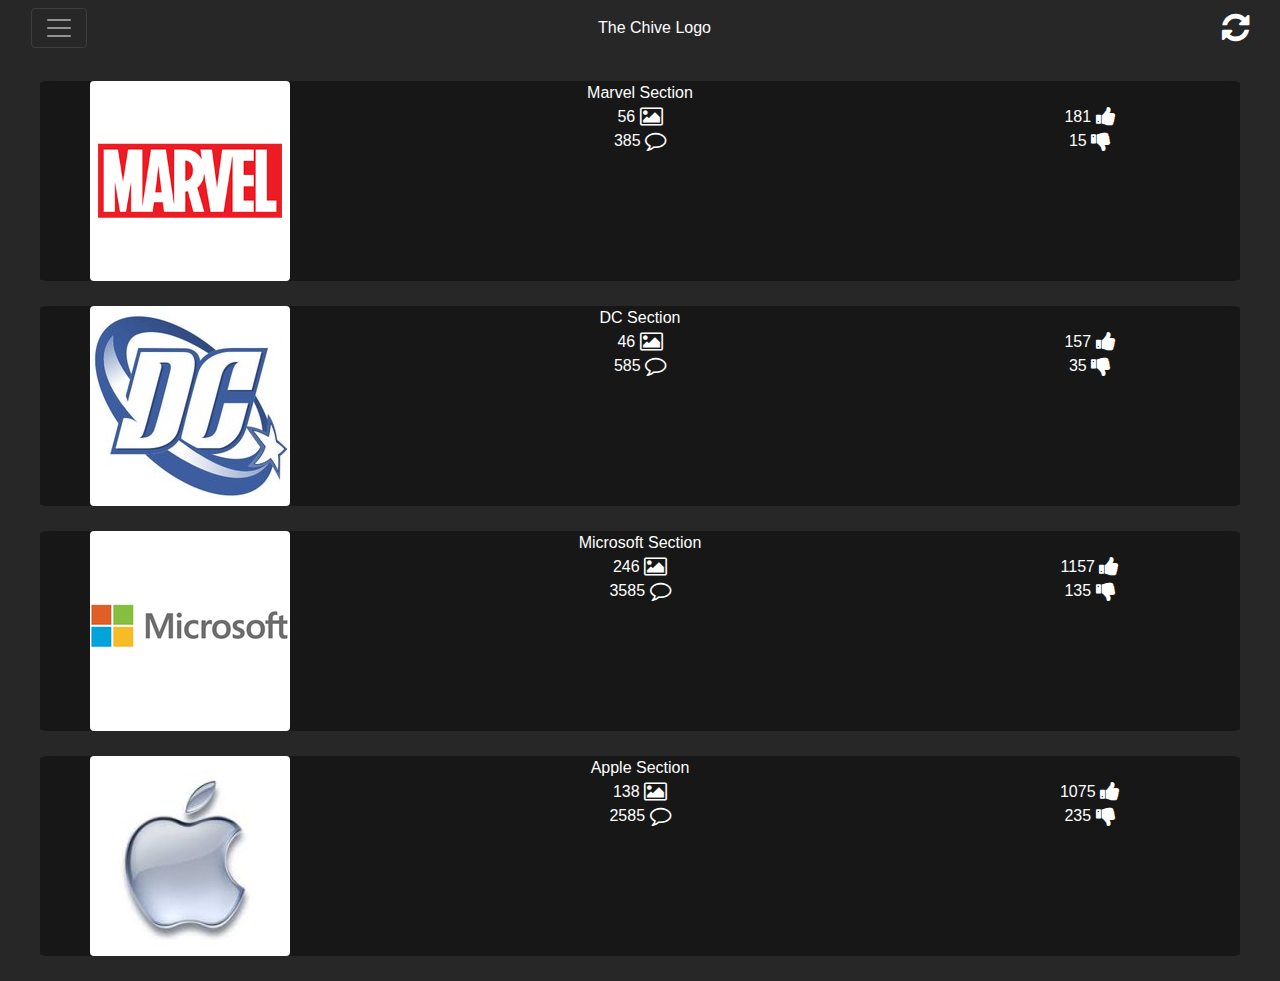
<file: bootstrap/index.html>
<!DOCTYPE html>
<html lang="es">
  <head>
    <meta charset="UTF-8">
    <meta name="viewport" content="width=device-width, initial-scale=1">
    <link rel="stylesheet" href="css/bootstrap.min.css">
    <link rel="stylesheet" href="css/bootstrap.css">
    <link rel="stylesheet" href="css/estilo.css">
    <link rel="stylesheet" href="font/css/font-awesome.min.css">
    <title>the CHIVE</title>
  </head>
  <body>
    


    <div class="container-fluid basecolor">

      <nav class="navbar navbar-dark">
        <button class="navbar-toggler" type="button" data-toggle="collapse" data-target="#navbarToggleExternalContent" aria-controls="navbarToggleExternalContent" aria-expanded="false" aria-label="Toggle navigation">
        <span class="navbar-toggler-icon"></span>
        </button>
        <a>The Chive Logo</a>
        <i class="fa fa-refresh fa-2x" aria-hidden="true"></i>
      </nav>
      
      
        <div class="row filas">
          <div class="col-3"><img src="img/marvel.png" class="rounded img-fluid"></div>
          <div class="col-6">
            Marvel Section </br>
            56 <i class="fa fa-picture-o fa-lg" aria-hidden="true"></i></br>
            385 <i class="fa fa-comment-o fa-lg" aria-hidden="true"></i>
          </div>
          <div class="col-3">
            </br>
            181 <i class="fa fa-thumbs-up fa-lg" aria-hidden="true"></i></br>
            15 <i class="fa fa-thumbs-down fa-lg" aria-hidden="true"></i>
          </div>
        </div>

        <div class="row filas">
          <div class="col-3"><img src="img/dc.jpeg" class="rounded img-fluid"></div>
          <div class="col-6">
            DC Section </br>
            46 <i class="fa fa-picture-o fa-lg" aria-hidden="true"></i></br>
            585 <i class="fa fa-comment-o fa-lg" aria-hidden="true"></i>
          </div>
          <div class="col-3">
            </br>
            157 <i class="fa fa-thumbs-up fa-lg" aria-hidden="true"></i></br>
            35 <i class="fa fa-thumbs-down fa-lg" aria-hidden="true"></i>
          </div>
        </div>

        <div class="row filas">
          <div class="col-3"><img src="img/microsoft.png" class="rounded img-fluid"></div>
          <div class="col-6">
            Microsoft Section </br>
            246 <i class="fa fa-picture-o fa-lg" aria-hidden="true"></i></br>
            3585 <i class="fa fa-comment-o fa-lg" aria-hidden="true"></i>
          </div>
          <div class="col-3">
            </br>
            1157 <i class="fa fa-thumbs-up fa-lg" aria-hidden="true"></i></br>
            135 <i class="fa fa-thumbs-down fa-lg" aria-hidden="true"></i>
          </div>
        </div>

        <div class="row filas">
          <div class="col-3"><img src="img/apple.jpg" class="rounded img-fluid"></div>
          <div class="col-6">
            Apple Section </br>
            138 <i class="fa fa-picture-o fa-lg" aria-hidden="true"></i></br>
            2585 <i class="fa fa-comment-o fa-lg" aria-hidden="true"></i>
          </div>
          <div class="col-3">
            </br>
            1075 <i class="fa fa-thumbs-up fa-lg" aria-hidden="true"></i></br>
            235 <i class="fa fa-thumbs-down fa-lg" aria-hidden="true"></i>
          </div>
        </div>
      
    </div>

    <script src="js/jquery.js"></script>
    <script src="js/bootstrap.min.js"></script>
    <script src="js/bootstrap.js"></script>
  </body>
</html>
</file>
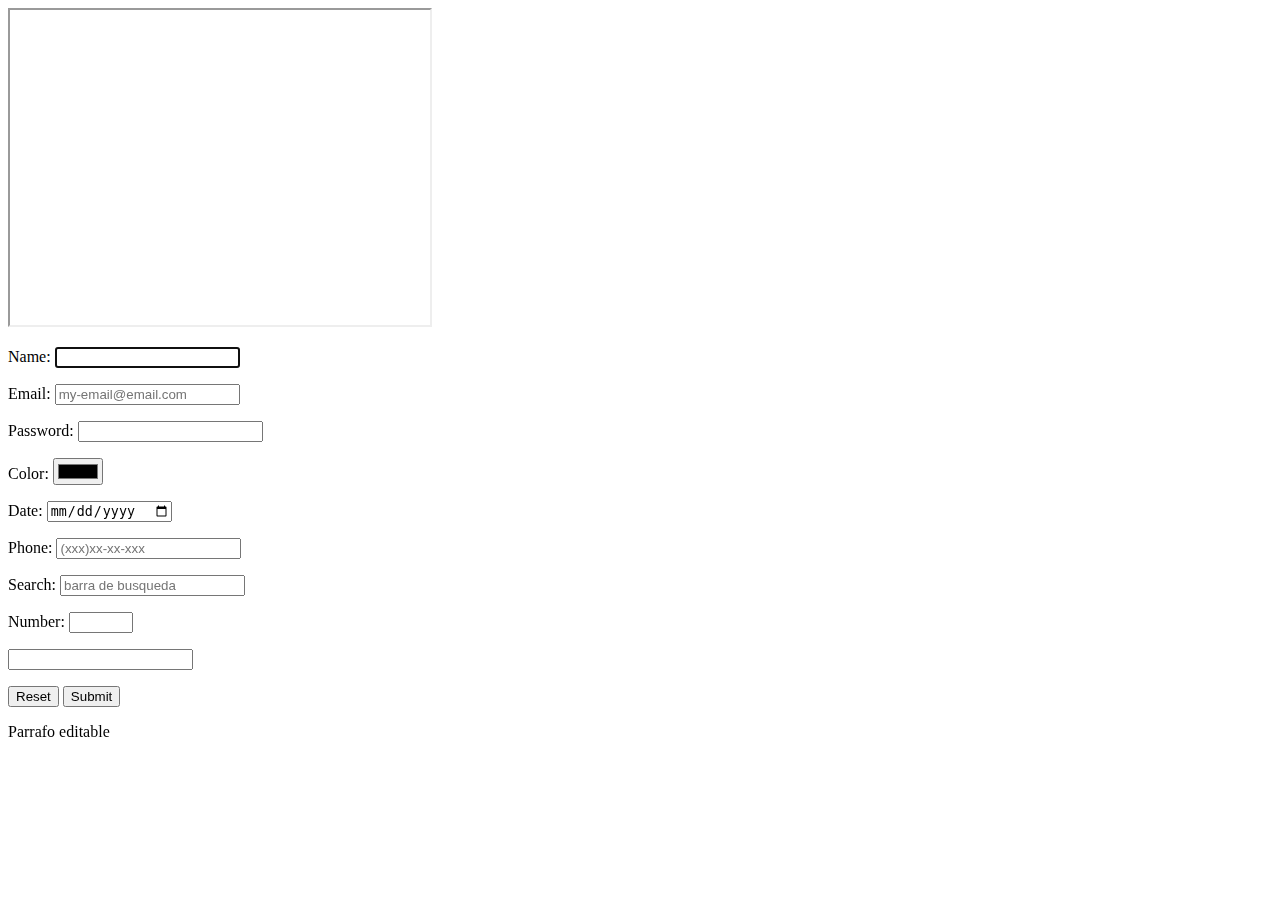
<file: Practicas/ejemplos.html>
<!DOCTYPE html>
<html lang="es">
	<head>
		<meta charset="UTF-8">
		<title>VIDEO</title>
	</head>
	
	<body>
		<iframe width="420" height="315" src="https://www.youtube.com/embed/dQw4w9WgXcQ"></iframe>

		<form method="get">
			<p>Name: <input type="text" name="nombre" autofocus></p>
			<p>Email: <input type="email" name="email" placeholder="my-email@email.com"></p>
			<p>Password: <input type="password" name="contra"></p>
			<p>Color: <input type="color" name="color"></p>
			<p>Date: <input type="date" name="fecha"></p>
			<p>Phone: <input type="tel" name="tel" placeholder="(xxx)xx-xx-xxx"></p>
			<p>Search: <input type="search" placeholder="barra de busqueda"></p>
			<p>Number: <input type="number" max="100" min="0" name="numero">
			<p><input list="lenguajes" name="tecnologias"></p>
				<datalist id="lenguajes">
					<option value="Java">
					<option value="Assambler">
					<option value="C++">
				</datalist>
			<keygen name="security">
			<input type="reset">
			<input type="submit"> 
		</form>

		<p contenteditable="true">Parrafo editable</p>

	</body>

</html>
</file>
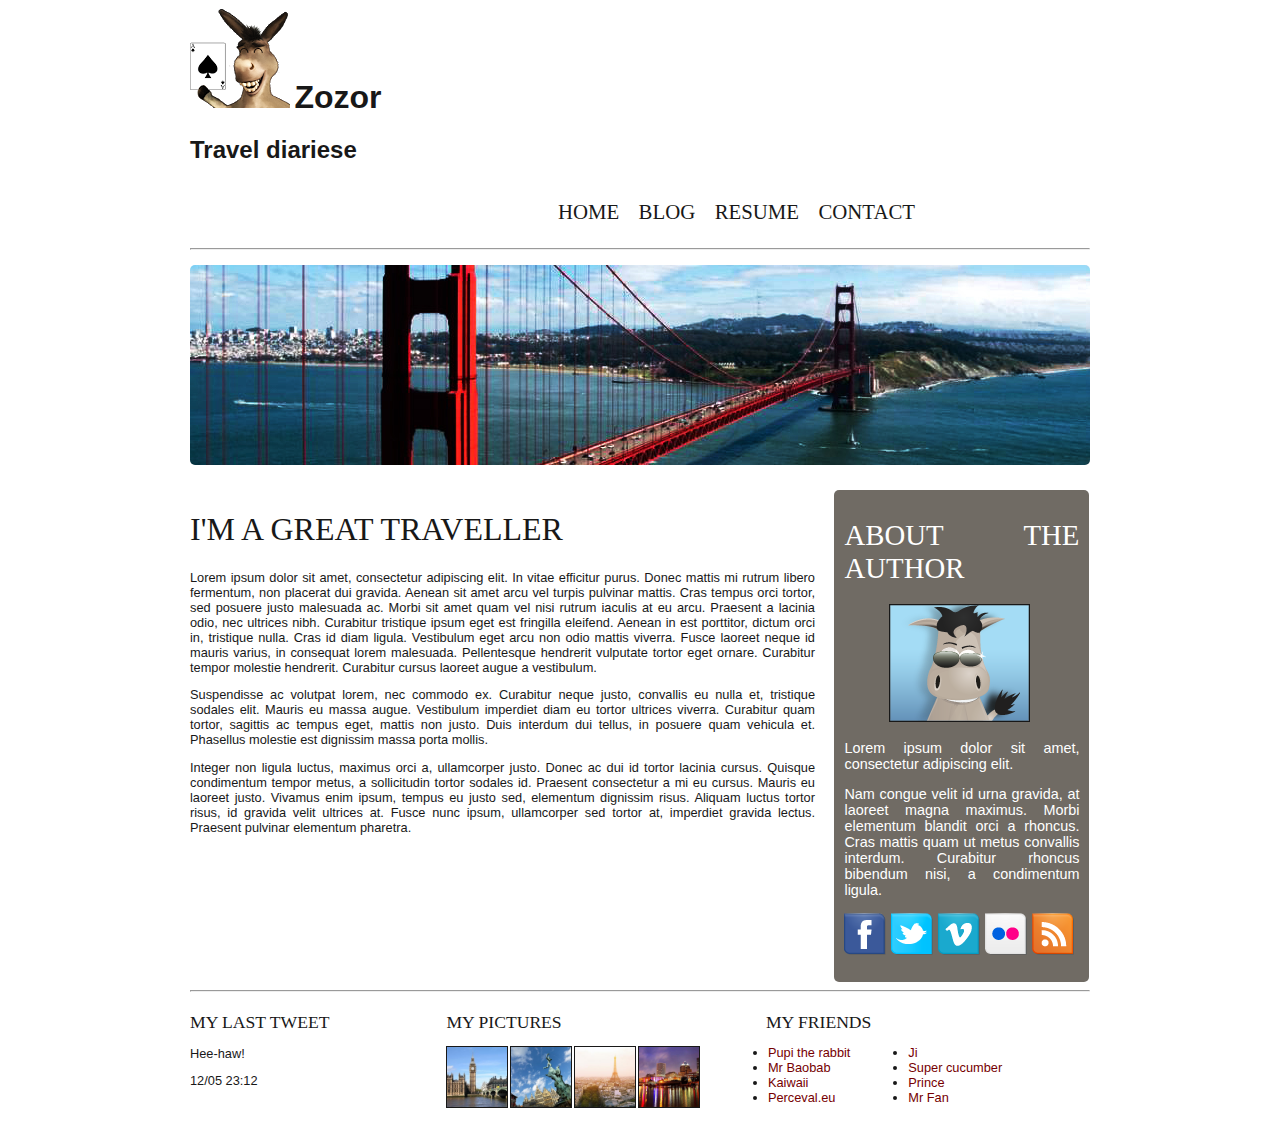
<file: Practicas/pagBurritoIndex.html>
<!DOCTYPE html>
<html>
    <head>
        <meta charset="utf-8" />
        <link rel="stylesheet" href="css/pagBurrito.css" />
        <title>Zozor - Travel diaries</title>
    </head>

    <body>
        <div id="main_wrapper">
            <header>
                <div id="main_title">
                    <img src="img/logo.png" alt="Logo de Zozor" id="logo" />
                    <h1>Zozor</h1>
                    <h2>Travel diariese</h2>
                </div>
                
                <nav>
                    <ul>
                        <li><a href="#">Home</a></li>
                        <li><a href="#">Blog</a></li>
                        <li><a href="#">Resume</a></li>
                        <li><a href="#">Contact</a></li>
                    </ul>
                </nav>
            </header>
            <hr>
            <div id="banner_image">
                
            </div>
            
            <section>
                <article>
                    <h1>I'm a great traveller</h1>
                    <p>Lorem ipsum dolor sit amet, consectetur adipiscing elit. In vitae efficitur purus. Donec mattis mi rutrum libero fermentum, non placerat dui gravida. Aenean sit amet arcu vel turpis pulvinar mattis. Cras tempus orci tortor, sed posuere justo malesuada ac. Morbi sit amet quam vel nisi rutrum iaculis at eu arcu. Praesent a lacinia odio, nec ultrices nibh. Curabitur tristique ipsum eget est fringilla eleifend. Aenean in est porttitor, dictum orci in, tristique nulla. Cras id diam ligula. Vestibulum eget arcu non odio mattis viverra. Fusce laoreet neque id mauris varius, in consequat lorem malesuada. Pellentesque hendrerit vulputate tortor eget ornare. Curabitur tempor molestie hendrerit. Curabitur cursus laoreet augue a vestibulum.</p>

                    <p>Suspendisse ac volutpat lorem, nec commodo ex. Curabitur neque justo, convallis eu nulla et, tristique sodales elit. Mauris eu massa augue. Vestibulum imperdiet diam eu tortor ultrices viverra. Curabitur quam tortor, sagittis ac tempus eget, mattis non justo. Duis interdum dui tellus, in posuere quam vehicula et. Phasellus molestie est dignissim massa porta mollis.</p>

                    <p>Integer non ligula luctus, maximus orci a, ullamcorper justo. Donec ac dui id tortor lacinia cursus. Quisque condimentum tempor metus, a sollicitudin tortor sodales id. Praesent consectetur a mi eu cursus. Mauris eu laoreet justo. Vivamus enim ipsum, tempus eu justo sed, elementum dignissim risus. Aliquam luctus tortor risus, id gravida velit ultrices at. Fusce nunc ipsum, ullamcorper sed tortor at, imperdiet gravida lectus. Praesent pulvinar elementum pharetra.</p>
                </article>
                <aside>
                    <h1>About the author</h1>
                    <p id="zozor_picture"><img src="img/burrito.png" alt="Zozor Picture" /></p>
                    <p>Lorem ipsum dolor sit amet, consectetur adipiscing elit.</P> 
                    <p>Nam congue velit id urna gravida, at laoreet magna maximus. Morbi elementum blandit orci a rhoncus. Cras mattis quam ut metus convallis interdum. Curabitur rhoncus bibendum nisi, a condimentum ligula.</p> 
                    <p><img src="img/facebook.png" alt="Facebook" /><img src="img/twitter.png" alt="Twitter" /><img src="img/vimeo.png" alt="Vimeo" /><img src="img/flickr.png" alt="Flickr" /><img src="img/rss.png" alt="RSS" /></p>
                </aside>
            </section>
            <hr>
            <footer>
                <div id="tweet">
                    <h1>My last tweet</h1>
                    <p>Hee-haw!</p>
                    <p>12/05 23:12</p>
                </div>
                <div id="my_pictures">
                    <h1>My pictures</h1>
                    <p><img src="img/photo1.jpg" alt="Picture" width="60" height="60"/><img src="img/photo2.jpg" alt="Picture" width="60" height="60"/><img src="img/photo3.jpg" alt="Picture" width="60" height="60"/><img src="img/photo4.jpg" alt="Picture" width="60" height="60"/></p>
                </div>
                <div id="my_friends">
                    <h1>My friends</h1>
                    <ul>
                        <li><a href="#">Pupi the rabbit</a></li>
                        <li><a href="#">Mr Baobab</a></li>
                        <li><a href="#">Kaiwaii</a></li>
                        <li><a href="#">Perceval.eu</a></li>
                    </ul>
                    <ul>
                        <li><a href="#">Ji</a></li>
                        <li><a href="#">Super cucumber</a></li>
                        <li><a href="#">Prince</a></li>
                        <li><a href="#">Mr Fan</a></li>
                    </ul>
                </div>
            </footer>
        </div>
    </body>
</html>
</file>
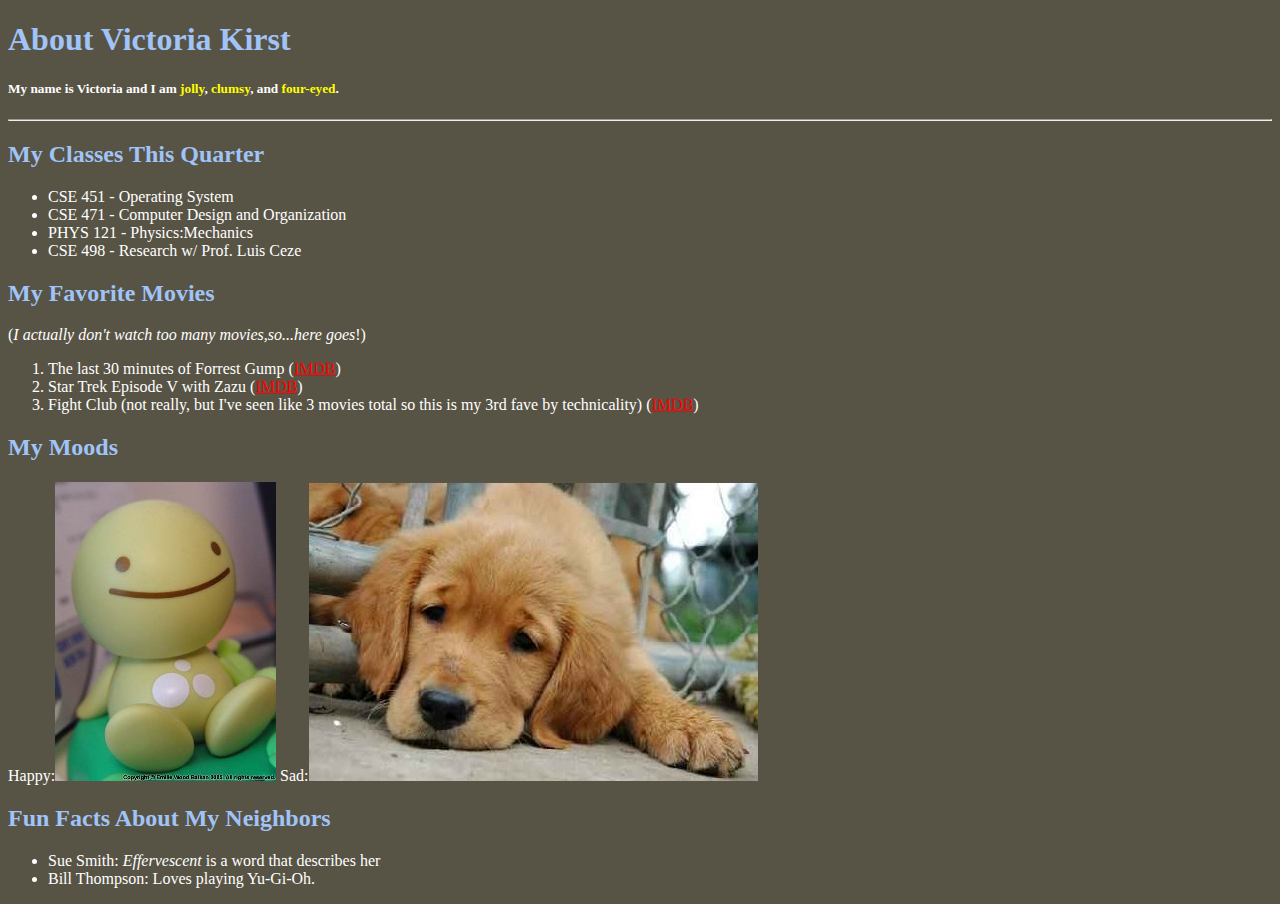
<file: Practicas/victoria-blog.html>
<!DOCTYPE html>
<html>
<head>
	<link rel="stylesheet" type="text/css" href="css/examplecss.css">
	<title>Blog</title>
	<header>
		<h1>About Victoria Kirst</h1>
		<h5>My name is Victoria and I am <mark>jolly</mark>, <mark>clumsy</mark>, and <mark>four-eyed</mark>.</h5>
		<hr>
	</header>
</head>
<body>
	<h2>My Classes This Quarter</h2>
	<ul>
		<li>CSE 451 - Operating System</li>
		<li>CSE 471 - Computer Design and Organization</li>
		<li>PHYS 121 - Physics:Mechanics</li>
		<li>CSE 498 - Research w/ Prof. Luis Ceze</li>
	</ul>
	<h2>My Favorite Movies</h2>
	(<i>I actually don't watch too many movies,so...here goes</i>!)
	<ol>
		<li>The last 30 minutes of Forrest Gump (<a href="#">IMDB</a>)</li>
		<li>Star Trek Episode V with Zazu (<a href="#">IMDB</a>)</li>
		<li>Fight Club (not really, but I've seen like 3 movies total so this is my 3rd fave by technicality) (<a href="#">IMDB</a>)</li>
	</ol>
	<h2>My Moods</h2>

	Happy:<img src="img/monito.jpeg">
	Sad:<img src="img/perrito.jpeg">

	<h2>Fun Facts About My Neighbors</h2>
	<ul>
		<li>Sue Smith: <em>Effervescent</em> is a word that describes her</li>
		<li>Bill Thompson: Loves playing Yu-Gi-Oh.</li>
	</ul>
</body>
</html>
</file>
<file: bootstrap/css/estilo.css>
.fa{
	color: white
}

body{
	color: white;
	font-family: verdana,arial,serif;
	text-align: center;
}

.basecolor, body{
	background-color: #272727;
}

.filas{
	
	margin: 2%;
	border-radius: 1%;
	background-color: #171717;
}
</file>
<file: Practicas/css/pagBurrito.css>
/* CSS HEADER */

#main_title
{
    display: inline-block;
}

#logo, header h1
{
    display: inline-block;
    margin-bottom: 0px;
}





/* CSS BANNER */

#banner_image
{
    margin-top: 15px;
    height: 200px;
    border-radius: 5px;
    background: url('../img/sanfrancisco.jpg') no-repeat;
    position: relative;
    margin-bottom: 25px;
}






/* CSS del NAV */

nav
{
    display: inline-block;
    width: 740px;
    text-align: right;
}

nav ul
{
    list-style-type: none;
}

nav li
{
    display: inline-block;
    margin-right: 15px;
}

nav a
{
    font-size: 1.3em;
    color: #181818;
    padding-bottom: 3px;
    text-decoration: none;
}





/* CSS BODY */

body
{
    font-family: 'Trebuchet MS', Arial, sans-serif;
    color: #181818;
}

#main_wrapper
{
    width: 900px;
    margin: auto;
}

section h1, footer h1, nav a
{
    font-family: Dayrom, serif;
    font-weight: normal;
    text-transform: uppercase;
}

article, aside
{
    display: inline-block;
    vertical-align: top;
    text-align: justify;
}

article
{
    width: 625px;
    margin-right: 15px;
}

article p
{
    font-size: 0.8em;
}

aside
{
    position: relative;
    width: 235px;
    background-color: #706b64;
    border-radius: 5px;
    padding: 10px;
    color: white;
    font-size: 0.9em;
}

#zozor_picture
{
    text-align: center;
}

#zozor_picture img
{
    border: 1px solid #181818;
}

aside img
{
    margin-right: 5px;
}





/* CSS FOOTER */

footer p, footer ul
{
    font-size: 0.8em;
}

footer h1
{
    font-size: 1.1em;
}

#tweet, #my_pictures, #my_friends
{
    display: inline-block;
    vertical-align: top;
}

#tweet
{
    width: 28%;
}

#my_pictures
{
    width: 35%;
}

#my_friends
{
    width: 31%;
}

#my_pictures img
{
    border: 1px solid #181818;
    margin-right: 2px;
}

#my_friends ul
{
    display: inline-block;
    vertical-align: top;
    margin-top: 0;
    width: 48%;
    padding-left: 2px;
}

#my_friends a
{
    text-decoration: none;
    color: #760001;
}
</file>
<file: Practicas/css/examplecss.css>
body{
	background-color: #585445;
	color: white;
	font-family: verdana, arial. serif;
}

h1,h2{
	color: #A0C3F8;
}

mark{
	color: yellow;
	background-color: transparent;
}

a{
	color: red;
}
</file>
